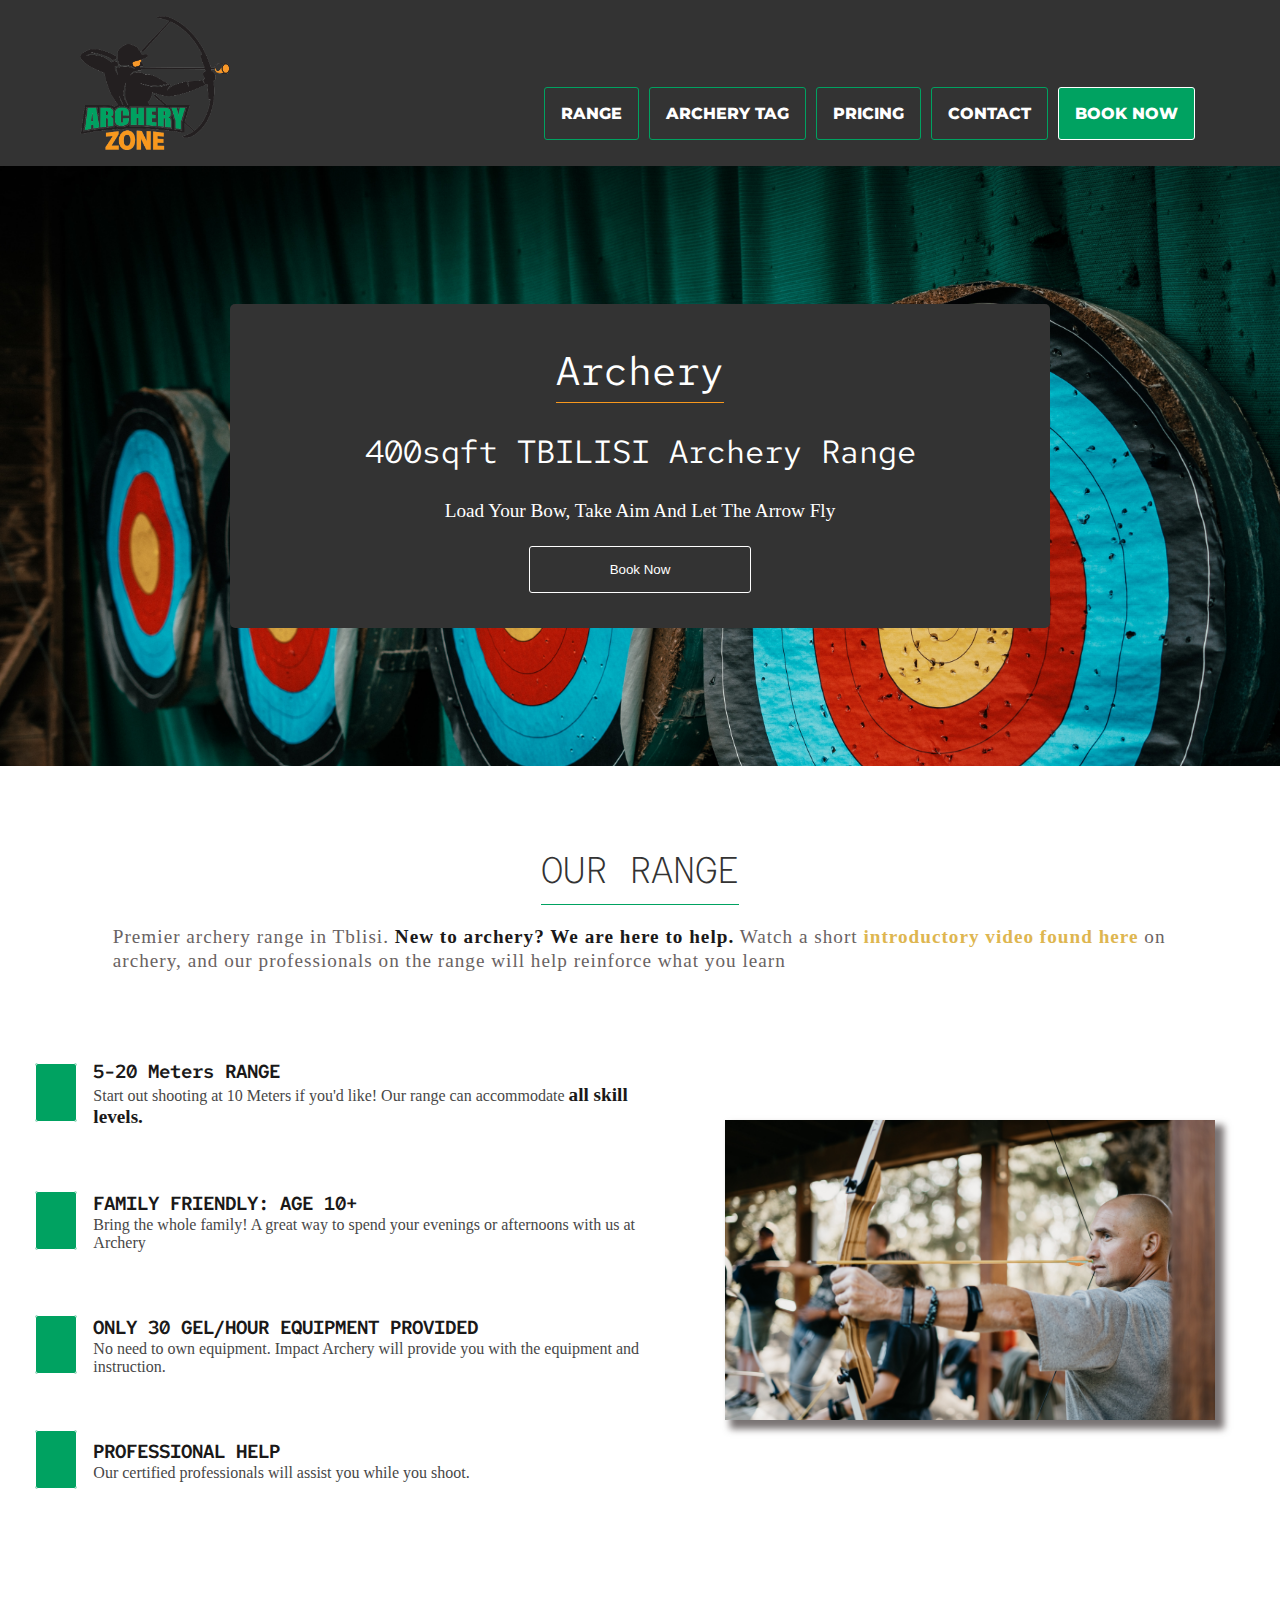
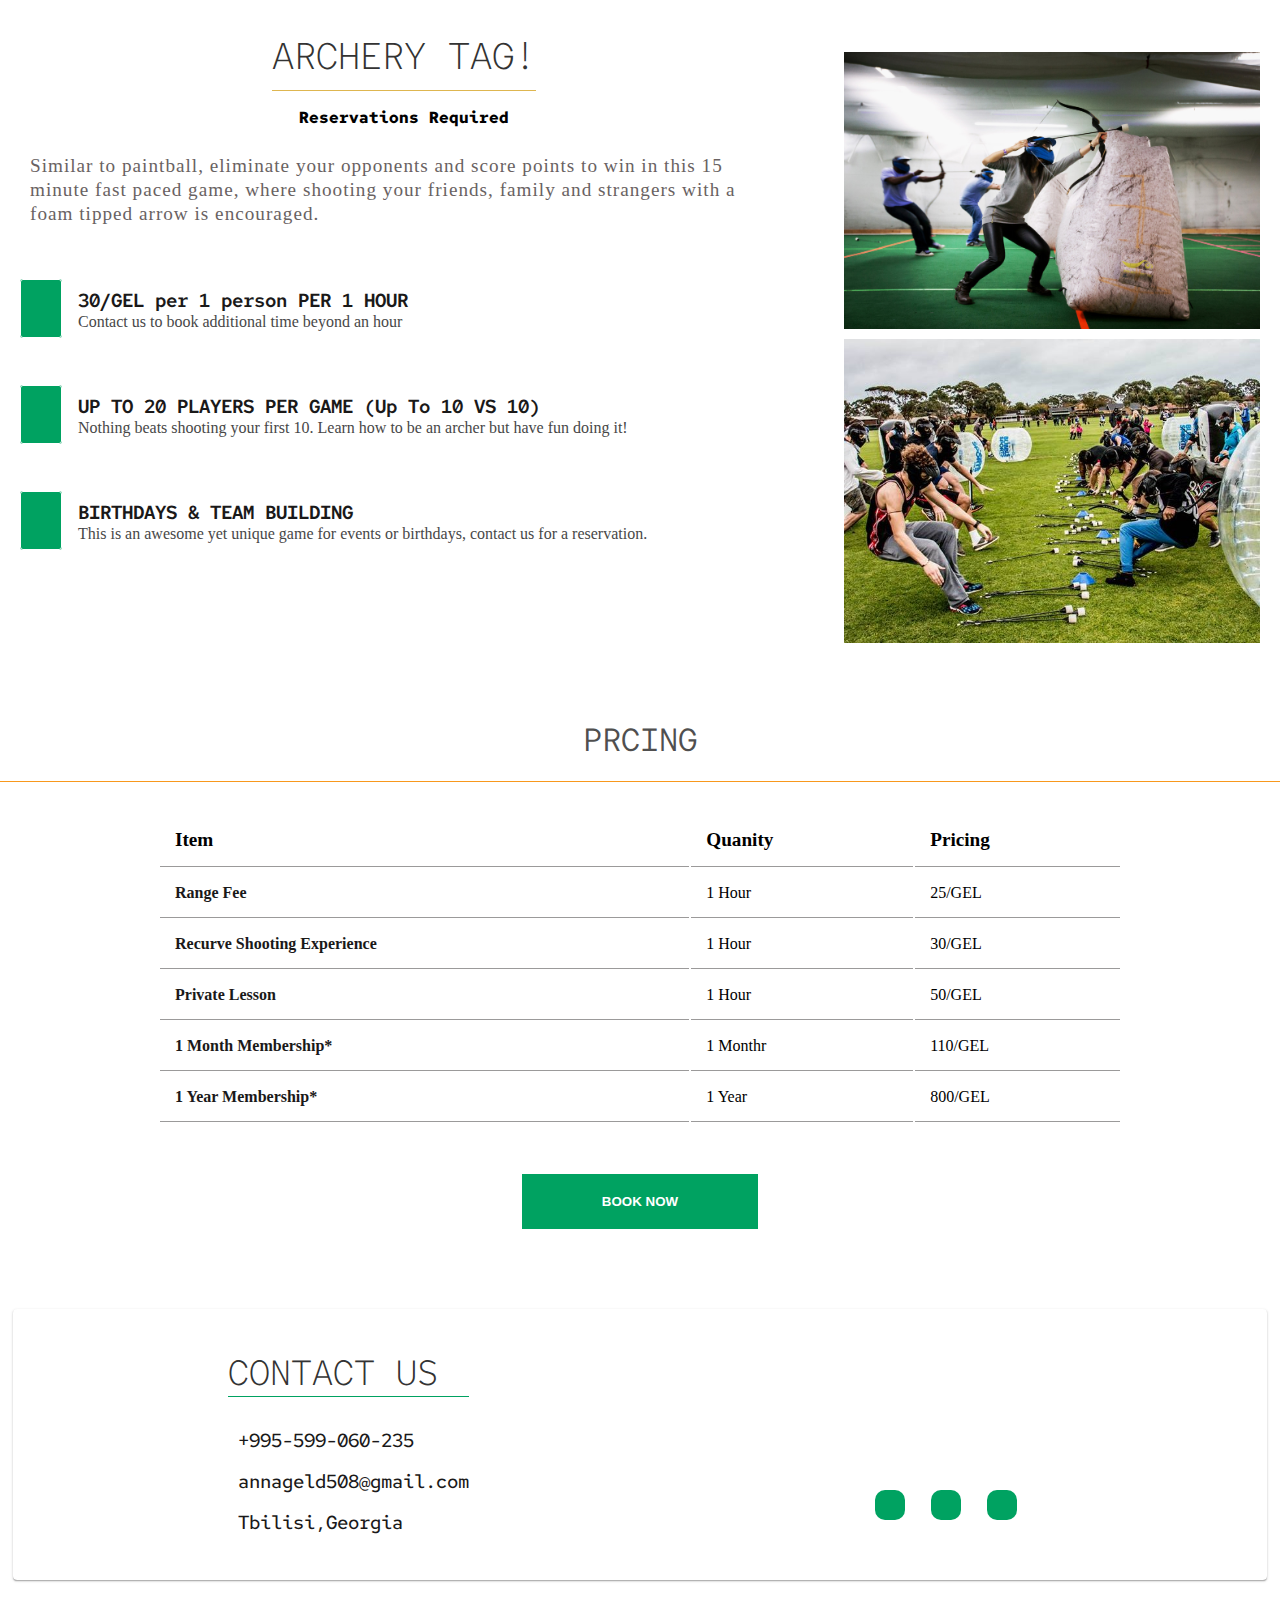
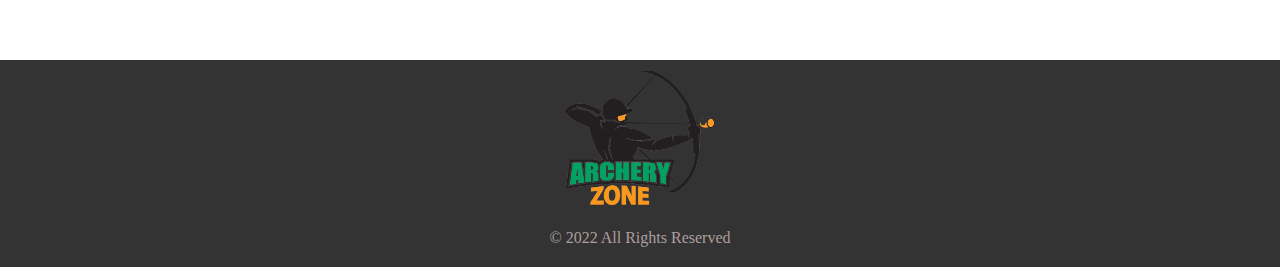
<file: index.html>
<!DOCTYPE html>
<html lang="en">
  <head>
    <meta charset="UTF-8" />
    <meta http-equiv="X-UA-Compatible" content="IE=edge" />
    <meta name="viewport" content="width=device-width, initial-scale=1.0" />
    <link rel="stylesheet" href="style.css" />
    <link
      rel="stylesheet"
      href="https://cdnjs.cloudflare.com/ajax/libs/font-awesome/6.2.1/css/all.min.css"
      integrity="sha512-MV7K8+y+gLIBoVD59lQIYicR65iaqukzvf/nwasF0nqhPay5w/9lJmVM2hMDcnK1OnMGCdVK+iQrJ7lzPJQd1w=="
      crossorigin="anonymous"
      referrerpolicy="no-referrer"
    />
    <title>Archery Zone</title>
  </head>
  <body>
    <header id="header">
      <nav>
        <div class="header-logo">
          <img
            class="logo"
          src="images/archeryZone-removebg-preview.png"
            
          />
        </div>
        <ul>
          <li><a href="#range">range</a></li>
          <li><a href="#tag">archery tag</a></li>
          <li><a href="#pricing">pricing</a></li>
          <li><a href="#contact">contact</a></li>
          <li class="filled-btn"><a class="button " href="#">book now</a></li>
        </ul>

        <div class="mobile-menu-icon">
          <div class="hamburger-menu">
            <div class="line"></div>
            <div class="line"></div>
            <div class="line"></div>
          </div>
        </div>
      </nav>
    </header>

    <!--  BOOK NOW POPUP -->
    <div class="popup">
      <div class="popup-content">
        
        <i class="fa-solid fa-xmark close" id="close"></i>
        

        <div class="main-popup">
          
          <form method="get">
            <div>
              <label for="name">Your Full Name</label>
              <input type="text" name="name" placeholder="Write Your Name" required />
            </div>
            <div>
              <label for="name">Your Email Adress</label>
              <input type="text" name="name" placeholder="Write Your Email" required />
            </div>
            <div>
              <label for="name">How Many Lane?</label>
              <select name="people" id="people">
                <option value="">---Lane---</option>
                <option value="1">1</option>
                <option value="2">2</option>
                <option value="3">3</option>
                <option value="4">4</option>
                <option value="5">5</option>
              </select>
             
            </div>
            <div>
              <label for="time">What Time?</label>
              <select name="time" id="time">
                <option value="">---Time---</option>
          
                <option value="2">12PM</option>
                <option value="3">1PM</option>
                <option value="4">2PM</option>
                <option value="5">3PM</option>
                <option value="5">4PM</option>
                <option value="5">5PM</option>
                <option value="5">6PM</option>
                <option value="5">7PM</option>
                <option value="5">8PM</option>
              </select>
            </div>
            <div>
              <label  for="date">What Is The Date?</label>
              <input id="date" type="date" name="date" placeholder="Date" required/>
            </div>
            <div>
              <label for="name">Your Phone Number</label>
              <input id="number" type="text" name="number" placeholder="Write Your Number Here" required/>
            </div>
           
            </div>
            <div class="submit">
              <input type="submit" name="submit" value="BOOK NOW" id="submit"/>
            </div>
          </form>
        </div>
      </div>
    </div>
    <!-- END OF POPUP -->

    <!-- HOME SECTION -->
    <main>
    <section id="home">
      <div class="home-container">
        <div class="home-card-container">
          <div class="home-card">
            <div class="card-content">
              <h2>Archery</h2>
              <h3>400sqft TBILISI Archery Range</h3>
              <p>Load your bow, take aim and let the arrow fly</p>
             <button class="button filled-btn">Book Now</button>
            </div>
          </div>
        </div>
      </div>
    </section>

    <!-- RANGE SECTION -->
    <section id="range">
      <div class="range-container">
        <div class="range-top-content">
          <h2>OUR RANGE</h2>
          <p>
            Premier archery range in Tblisi.
            <span class="bold">New to archery? We are here to help.</span>
            Watch a short <a target="_blank" href="https://www.youtube.com/watch?v=BfIRIFSe4aw">introductory video found here</a> on
            archery, and our professionals on the range will help reinforce what
            you learn
          </p>
        </div>

        <div class="range-content">
          <div class="range-left-content">
            <!-- card 1 -->
            <div class="range-card">
              <div class="range-icon"><i class="fa-regular fa-star"></i></div>
              <div class="range-card-content">
                <h3><span class="bold">5-20 Meters RANGE </span></h3>
                <p>
                  Start out shooting at 10 Meters if you'd like! Our range can
                  accommodate <span class="bold">all skill levels.</span>
                </p>
              </div>
            </div>
            <!-- card 2 -->
            <div class="range-card">
              <div class="range-icon">
                <i class="fa-solid fa-crosshairs"></i>
              </div>
              <div class="range-card-content">
                <h3> <span class="bold">FAMILY FRIENDLY: AGE 10+</span></h3>
                <p>
                  Bring the whole family! A great way to spend your evenings or
                  afternoons with us at Archery
                </p>
              </div>
            </div>
            <!-- card 3 -->
            <div class="range-card">
              <div class="range-icon">
                <i class="fa-sharp fa-solid fa-credit-card"></i>
              </div>
              <div class="range-card-content">
                <h3>
                 <span class="bold"> ONLY 30 GEL/HOUR</span>
                  <span class="bold">EQUIPMENT PROVIDED</span>
                </h3>
                <p>
                  No need to own equipment. Impact Archery will provide you with
                  the equipment and instruction.
                </p>
              </div>
            </div>
            <div class="range-card">
              <div class="range-icon">
                <i class="fa-solid fa-certificate"></i>
              </div>
              <div class="range-card-content">
                <h3><span class="bold">PROFESSIONAL HELP</span></h3>
                <p>
                  Our certified professionals will assist you while you shoot.
                </p>
              </div>
            </div>
          </div>
          <div class="range-right-content">
            <div class="slide-container">
              <div class="images-container">
                <img class="img-slide" src="./images/img2.jpg" alt="" />
                <img class="img-slide" src="./images/img3.jpg" alt="" />
                <img class="img-slide" src="./images/img1.jpg" alt="" />
              </div>
            </div>
          </div>
        </div>
      </div>
    </section>

    <!-- ARCHERY TAG SECTION -->
    <section id="tag">
      <div class="tag-container">
        <div class="tag-left-container">
          <!-- TAG ABOUT -->
          <div class="tag-about">
            <h2>ARCHERY TAG!</h2>
            <h4>Reservations Required</h4>
            <p>
              Similar to paintball, eliminate your opponents and score points to
              win in this 15 minute fast paced game, where shooting your
              friends, family and strangers with a foam tipped arrow is
              encouraged.
            </p>
          </div>

          <div class="tag-cards">
            <!-- CARD 2 -->
            <div class="range-card">
              <div class="range-icon">
                <i class="fa-solid fa-medal"></i>
              </div>
              <div class="range-card-content">
                <h3>
                  <span class="bold">30/GEL per 1 person PER 1 HOUR </span>
                </h3>
                <p>Contact us to book additional time beyond an hour</p>
              </div>
            </div>
            <!-- CARD 3 -->
            <div class="range-card">
              <div class="range-icon">
                <i class="fa-solid fa-people-group"></i>
              </div>
              <div class="range-card-content">
                <h3>
                  <span class="bold">UP TO 20 PLAYERS PER GAME (Up To 10 VS 10)</span>
                </h3>
                <p>
                  Nothing beats shooting your first 10. Learn how to be an archer
                  but have fun doing it!
                </p>
              </div>
            </div>
            <!-- CARD 4 -->
            <div class="range-card">
              <div class="range-icon">
                <i class="fa-solid fa-cake-candles"></i>
              </div>
              <div class="range-card-content">
                <h3><span class="bold">BIRTHDAYS & TEAM BUILDING</span></h3>
                <p>
                  This is an awesome yet unique game for events or birthdays,
                  contact us for a reservation.
                </p>
              </div>
            </div>
          </div>
        </div>
        <!-- TAG RIGHT -->
        <div class="tag-right-container">
          <div class="tag-img">
          
            <img src="./images/tag.jpg" alt="">
          </div>
          <diiv class="tag-img">
         
            
            <img src="./images/tag2.jpg" alt="">
          </diiv>
        </div>
      </div>
    </section>
  </main>
    <!-- PRICING SECTON -->
    <section id="pricing">
      <div class="table-container">
        <h2>PRCING</h2>
        <table>
          <tr>
            <th>Item</th>
            <th>Quanity</th>
            <th>Pricing</th>
          </tr>
          <tr>
            <td class="bold">Range Fee</td>
            <td>1 Hour</td>
            <td>25/GEL</td>
          </tr>
          <tr>
            <td class="bold">Recurve Shooting Experience</td>
            <td>1 Hour</td>
            <td>30/GEL</td>
          </tr>
          <tr>
            <td class="bold">Private Lesson</td>
            <td>1 Hour</td>
            <td>50/GEL</td>
          </tr>
          <tr>
            <td class="bold">1 Month Membership*</td>
            <td>1 Monthr</td>
            <td>110/GEL</td>
          </tr>
          <tr>
            <td class="bold">1 Year Membership*</td>
            <td>1 Year</td>
            <td>800/GEL</td>
          </tr>
        </table>
        <div class="book-now">
          <button class="button"><a href="#">BOOK NOW</a></button>
        </div>
      </div>
    </section>
    <!-- CONTACT SECTION -->
    <section id="contact">
      <div class="contact-container">
        <dv class="contact-info">
          <div class="contact-header">
            <h3>CONTACT US</h3>
          </div>
          <div class="contact-flex">
            <i class="fa-solid fa-phone"></i>
          <h4>+995-599-060-235</h4>
          </div>
          <div class="contact-flex">
            <i class="fa-solid fa-envelope"></i>
            <h4>annageld508@gmail.com</h4>
          </div>
          <div class="contact-flex">
            <i class="fa-solid fa-location-pin"></i>
            <h4>Tbilisi,Georgia</h4>
          </div>
          
         
          
        </dv>
        <div class="contact-icons">
          <ul>
            <li><i class="fa-brands fa-facebook"></i></li>
            <li><i class="fa-brands fa-instagram"></i></li>
            <li><i class="fa-brands fa-youtube"></i></li>
          </ul>
        </div>
      </div>
    </section>
    <!-- FOOTER -->
    <footer>
      <div class="footer-container">
        <div class="footer-logo">
          <img
            width="150px"
            src="images/archeryZone-removebg-preview.png"
            alt=""
          />
        </div>
        <p>&copy 2022 All Rights Reserved</p>
      </div>
    </footer>
    <script src="script.js"></script>
  </body>
</html>
</file>
<file: style.css>
@import url('https://fonts.googleapis.com/css2?family=Akaya+Telivigala&family=Lora:wght@400;500&family=Montserrat:wght@500;600;700&family=Pacifico&family=Red+Hat+Mono:wght@300;400;500;600&family=Roboto:wght@400;500;700&display=swap');
*{
    padding: 0;
    margin: 0;
    box-sizing: border-box;
}
a{
    text-decoration: none;
    color: #DEB650;
    font-weight: 800;
}
h1,h2,h3,h4,h5 {
    font-family: "Red Hat Mono",sans-serif;
    font-weight: 400;
    color: #504f4f;
}
p{
    color: #474747;
}


header {
    width: 100%;
    margin: auto;
    background-color: #333333;
}

nav {
    width: 90%;
    padding: 16px;
    margin: 0 auto;
    display: flex;
    justify-content: space-between;
    align-items: center;
}

nav ul {
    margin-top: 60px;
    display: flex;
    list-style: none;
}

.header-logo{
    width: 150px;
}

.logo {
    
    display: block;
    background-size: cover;
   width: 100%;
   height: 100%;
}

nav ul li {
    border: 1px solid #00A261;
    border-radius: 3px;
    padding:  16px;
    margin: 0 5px;
}

nav ul li a {
    font-family: "Red Hat Mono",sans-serif;
    transition: all 0.4s ease;
    text-transform: uppercase;
    text-decoration: none;
    color: #fff;
    
    font-family: "Montserrat", sans-serif;
}
/* BOOK NOW BUTTON */
.filled-btn{
    transition: all 0.4s ease;
    border: 1px solid #fff;
    border-radius: 3px;
    padding:  16px;
    margin: 0 5px;
    background-color: #00A261;
    
}
.filled-btn:hover {
    transform: translateY(-4px);
    background: #11794f;
    
}
.filled-btn a:hover {
    color: #fff;
}
/* END OF BOOK NOW */

nav  a:hover {
    transition: all 0.4s ease;
    color: #00A261;
}

.mobile-menu-icon {
    display: none;
    position: absolute;
    top: 1rem;
    right: 2rem;
    z-index: 1;
    cursor: pointer;
}

.hamburger-menu {
    width: 2rem;
    height: 2rem;
    display: flex;
    flex-wrap: wrap;
    align-items: center;
    position: relative;
    transition: all 0.5s;
}

.hamburger-menu .line {
    background-color: #000;
    height: 3px;
    width: 100%;
    -webkit-transition: all 0.3s;
    transition: all 0.3s;
}

nav.open ul {
    transform: translateX(0);
}

nav.open .hamburger-menu {
    transform: rotate(180deg);
}

nav.open .hamburger-menu .line:nth-of-type(1) {
    -webkit-transform: rotateZ(45deg);
    transform: rotateZ(45deg) translate(0.6rem, 0.1rem);
}

nav.open .hamburger-menu .line:nth-of-type(2) {
    display: none;
}

nav.open .hamburger-menu .line:nth-of-type(3) {
    -webkit-transform: rotateZ(-45deg);
    transform: rotateZ(-45deg) translate(0.6rem, -0.1rem);
}

@media  (max-width: 992px) {
    nav {
        width: 90%;
    }
    .mobile-menu-icon {
        display: block;
        top: auto;
    }
    header {
        
        width: 100%;
        background-color: #333333;
    }
    nav ul {
        position: absolute;
        top: 0;
        left: 0;
       margin: 0 auto;
        align-items: center;
        width: 50%;
        flex-direction: column;
        height: auto;
        background-color: #333333;
        transform: translateX(-40rem);
        transition: transform 0.5s ease-in-out;
    }

    nav ul li {
        border: none;
        margin: auto ;
        align-items: flex-start;
        justify-content: flex-start;
        width: 100%;
    }
    nav ul li a {
        color: #00A261;
    }
    .filled-btn a{
        color: #fff;
    }
    
    nav ul li:not(:last-child) {
        border-bottom: 1px solid #ccc;
    }
} 
/* @@@@@@@@
END OF NAVBAR */


/* HOME SECTION */
#home {
    width:100%;
    margin: 0 auto;
}
.home-container {
    height: 100%;
    background: url("./images/home.jpg") no-repeat;
    background-size: cover; 
    width: 100%;
   margin: 15px auto 0 auto;
}
.home-card-container{
    display: flex;
    align-items: center;
    justify-content: center;
    margin: 0 auto;
    width: 80%;
    height: 100%;
    padding: 20px 0;   
}

.home-card{
    margin: 0 auto;
    background: #333333;
    border-radius: 5px;
    color: #fff;
        margin: 0 auto;
        width: 100%;
        padding: 0px  20px;   
}
.card-content {
        display: flex;
        flex-direction: column;
        justify-content: center;
        align-items: center;
        gap: 16px;
        margin: 0 auto;
        padding: 5px;
        width: 100%;
      
}
.card-content h2 {
    padding: 5px 0px;
    margin-bottom: 10px;
    color: #fff;
    text-align: center;
    font-size: 2.5rem;
    border-bottom: 1px solid #F8981D;
    
}
.card-content h3 {
    line-height: 45px;
    margin-bottom: 10px;
    color: #fff;
    font-size: 2rem;
}
.home-card p {
    margin-bottom: 8px;
    color: #fff;
    text-transform: capitalize;
    font-size: 1.2rem;
}

.card-content button {
    color: #fff;
    display: block;
    border: 1px solid #fff;
    padding: 15px 80px;
    background-color: #333333;
    cursor: pointer;
    transition: 0.4 all ease;
}

.card-content button:hover {
    background: #1a1919;
}


@media (min-width: 688px){
    .home-container{
        height: 600px;
        margin: 0 auto;
    }
    .home-card{
        padding: 30px ;
        width: 80%;
        margin: 0 auto;
        
    }
}


/* RANGE SECTION */
.range-container {
   
    color: #696262;
    width: 98%;
    margin: 50px auto 0px auto;
}
.range-top-content {
   
    display: flex;
    flex-direction: column;
    align-items: center;
    justify-content: center;
    padding: 20px 0;
}
.range-top-content h2{
    border-bottom: 1px solid #00A261;
    padding: 10px 0;
    color: #333333;
    font-weight: 200;
    font-size: 2.3rem;
}
.range-top-content p {
    padding: 20px;
    font-size: 1.2rem;
    margin-top: 10px;
    color: #696262;
  line-height: 24px;
  letter-spacing: 1px;
}
.underLine {
    border-bottom: 1px solid #00A261;
}
.bold {
    font-size: 1.2rem;
    font-weight: 600;
    color: #1a1919;
}
.range-content {
   
    width: 98%;
    margin: 0 auto;
    display: flex;
   flex-direction: column;
    align-items: center;
    justify-content: center;
    gap: 1rem;
}
.range-left-content {
    margin: 0 auto;
    display: flex;
    flex-direction: column;
    align-items: flex-start;
    justify-content: center;
    gap: 2rem;
    padding: 10px;
    
}

.range-card {
    display: flex;
    align-items: center;
    justify-content: center;
    gap: 1rem;
    margin: 15px 0px;
}
.range-icon i {
    
    margin: 0px 4px 0px 0px;
    color: #fff;
    padding: 5px;
    margin-right: 15px;
    border-radius: 3px;
    background-color: #00A261;
    border: 1px solid white;
}

/* IMAGE RANGE */

.range-right-content{
   width: 100%; 
   margin: 0 auto;
    padding: 40px;
}
.slide-container{
    box-shadow: 7px 7px 7px 2px rgba(77,69,69,0.75);
    -webkit-box-shadow: 7px 7px 7px 2px rgba(77,69,69,0.75);
    -moz-box-shadow: 7px 7px 7px 2px rgba(77,69,69,0.75);
    margin: 0 auto;
    position: relative;
    height: 300px;
    overflow: hidden;
    width: 100%;
}
.images-container{
  width: 100%;
   
    display: flex;
    justify-content: flex-start;
    height: 300px;
    transition: 0.4s all ease-in-out;
    
}
.images-container img {
    display: block;
   object-fit: cover;
   width: 100%;
    height: 100%;
    margin: 0 auto;
}

@media (min-width:992px) {
    .range-content{
        margin: 30px auto 0px auto;
        flex-direction: row;
        
    }
    .range-top-content p{
        padding: 10px 100px;
    }
    .range-right-content{
        width: 50%;
    }
    .range-icon i{
        margin: 0 auto;
        padding: 20px;
    }
    .images-container img {
        min-width: 100%;
        min-width: 100%;
    }
}

/* @@@@@@@
TAG SECTION
@@@@@@@@@@ */

#tag{
    color: #333333;
    width: 100%;
}
.tag-container{
    width: 100%;
    margin: 40px auto 0 auto;
    display: flex;
    flex-direction: column;
    align-items: center;
    justify-content: center;
    gap: 1rem;
}
.tag-left-container{
    width: 100%;
  padding: 0 10px;
    display: flex;
    flex-direction: column;
    align-items: center;
    justify-content: center;
    margin: 0 auto;
    margin-top: 5px;
    gap: 1rem;
}

.tag-about{
    margin: 0 auto;
    padding: 10px;
    display: flex;
    flex-direction: column;
    gap: 1rem;
    align-items: center;
    justify-content: flex-start;
}
.tag-about h2 {
    border-bottom: 1px solid #DEB650;
    padding: 10px 0;
    color: #333333;
    font-weight: 200;
    font-size: 2.3rem;
}
.tag-about h4 {
    font-weight: 900;
    color: #000;
    margin: 0 auto;
}
.tag-about p {
    font-size: 1.2rem;
    padding: 10px;
    color: #696262;
  line-height: 24px;
  letter-spacing: 1px;
}
.tag-cards{
    width: 100%;
    display: flex;
    flex-direction: column;
    align-items: flex-start;
    justify-content: center;
    gap: 2rem;
   
    padding: 10px;
    margin: 0 auto;
}
.tag-right-container {
   width: 100%; 
   margin: 0 auto;
    padding: 0 20px;
    display: flex;
    flex-direction: column;
   
    align-items: center;
    justify-content: center;
}

.tag-img {
    width: 100%;
    min-width: 100%;
    margin: 0 auto;
    display: flex;
    justify-content:center;
      
}
 .tag-img img{
    background-size: cover;
    object-fit: cover;
    margin: 5px 0px;
    display: block;
   width:100%;
   
   
    
   
 }

 @media (min-width:992px){
    .tag-container{
        margin: 100px auto 0 auto;
        flex-direction: row;
        justify-content: center;
        align-items: inherit;
    }
    .tag-right-container {
       
        width: 55%;
        margin: 40px auto 0 auto;
    }
    .tag-video {
        width: 50%;
        margin: 0 auto;
        
    }
    .tag-left-container{
        height: auto;
        justify-content: flex-start;
        align-items: flex-start;
    }
 }

/* PRICING */

.table-container {
    margin-top: 50px;
width: 100%;

}
.table-container h2 {
    font-size: 2rem;
    margin: 0 auto;
    border-bottom: 1px solid #F8981D;
    text-align: center;
    padding: 20px;
}
.table-container table {
    margin: 0 auto;
    width: 80%;
    text-align: left;
    padding: 30px;
}

.table-container th  {
    font-size: 1.2rem;
    padding: 15px;
    border-bottom: 1px solid #9b9a9a;
}
table tr {
    border-bottom: 1px solid #9b9a9a;
}
.table-container td{
    font-size: 1rem;
    text-align: left;
    padding: 15px;
    border-bottom: 1px solid #9b9a9a;
}

.book-now {
    margin: 20px auto;
   text-align: center;
}
.book-now button{
    padding: 20px 80px;
    background-color: #00A261;
    border: none;
    color: #fff;
    transition: 0.4s all ease;
}
.book-now a {
    color: #fff;
}
.book-now button:hover {
    transform: translateY(-4px);
    background: #11794f;
}
/* CONTACT SECTION */

.contact-container{
    padding: 30px;
    width: 98%;
    margin:  80px auto;
    display: flex;
    flex-direction: column;
    align-items: center;
    transition: box-shadow 400ms cubic-bezier(0.4, 0, 0.2, 1) 0ms;
    border-radius: 4px;
    box-shadow: rgb(179, 179, 179) 0px 2px 1px -1px, rgba(179, 179, 179, 0.945) 0px 1px 1px 0px, rgba(214, 214, 214, 0.966) 0px 1px 3px 0px;
}
.contact-header h3 {
    border-bottom: 1px solid #00A261;
    font-weight: 300;
    font-size: 2.2rem;
    align-items: center;
    color: #333333;
    margin-bottom: 20px;
}
.contact-info{
    display: flex;
    flex-direction: column; 
    gap: 5px;
    justify-content: center;
    padding: 10px;
    font-size: 1.2rem;
    margin:  0 auto;
}
.contact-flex {
    padding: 5px 0px;
    display: flex;
    align-items: center;
    justify-content: start;
}
.contact-info i {
    
    margin-right: 10px;
    color: #00A261;
    background-color: #fff;
    display: inline-block;
}

.contact-info  h4{
    text-align: start;
    color: #1a1919;
    font-weight: 500;
}
.contact-icons {
    padding: 10px;
    margin: 0 auto;
}
.contact-icons ul {
    padding: 20px;
    display: flex;
    list-style: none;
    gap: 1rem;
    margin: 0 10px;
    align-items: center;
}
.contact-icons li {
    margin: 0 5px;
    padding: 15px;
    background-color: #00A261;
    border-radius: 10px;
    color: #fff;
}

.contact-icons li:hover{
    background: #11794f;
     transition: 0.4 all ease;
    cursor: pointer;
}

@media (min-width:688px){
    .contact-container{
        flex-direction: row;
        justify-content: space-around;
        align-items: flex-end;
    }
} 

/* FOOTER */
.footer-container {
    margin: 0 auto;
    width: 100%;
    background: #333333;
    display: flex;
    flex-direction: column;
    align-items: center;
}
.footer-container p {
    color: #ad9e9e;
    padding: 20px 0;
    margin: 0 auto;
    text-align: center;
}

.footer-logo {
    margin: 0 auto;
    padding: 0;
    width: 150px;
}
.footer-logo img {
    margin-top: 10px;
    width: 100%;
}


/* POPUP */
.popup{
    background: rgba(0, 0, 0, 0.6) ;
    width: 100%;
    height: 100%;
    position: absolute;
    top: 0;
    display: none;
    justify-content: center;
    align-items: center;
}
.popup-content {
    font-family:  "Red Hat Mono", /* "Akaya Telivigala" */ sans-serif;
    font-weight: 600;
    height: auto;
    width: 75%;
    background: #fff;
    padding: 20px;
    border-radius: 20px;
    position: relative;
    display: flex;
    flex-direction: column;
    align-items: center;
    justify-content: center;
}
.close {
    position: absolute;
    display: block;
    top: -15px;
    right: -15px;
    background:#fff;
  padding: 15px;
  border-radius: 10px;
  cursor: pointer;
}
.main-popup div {
   width: 100%;
   padding: 10px;
   display: block;
}
.main-popup div input  {
    font-family: "Akaya Telivigala", sans-serif;
    width: 100%;
    display: block;
    background: none;
    border: 1px solid #00A261;
    font-size: 20px;
    color: #333333;
    outline: none;
    padding: 3px 0  3px 10px;
}
.main-popup div select {
    width: 100%;
    font-family: "Akaya Telivigala", sans-serif;
    width: 100%;
    display: block;
    background: none;
    border: 1px solid #00A261;
    font-size: 20px;
    color: #333333;
    padding: 3px 0  3px 10px;
}
.main-popup div label {
    font-size: 22px;
    width: 100%;
    color: #333333;
}
.submit  {
  width: 100%;
display: flex;
align-items: center;
justify-content: center;
}
.submit input {
    font-size: 1.3rem;
    font-family: "Akaya Telivigala", sans-serif;
    cursor: pointer;
    border: none;
    background-color: #00A261;
    border-radius: 10px;
    margin-top: 20px;
    padding: 10px 60px;
    display: block;
    text-align: center;
    margin-right:  0 auto;
    transition: 0.4s all ease 
}
.submit input:hover {
    background-color: #11794f;
}
</file>
